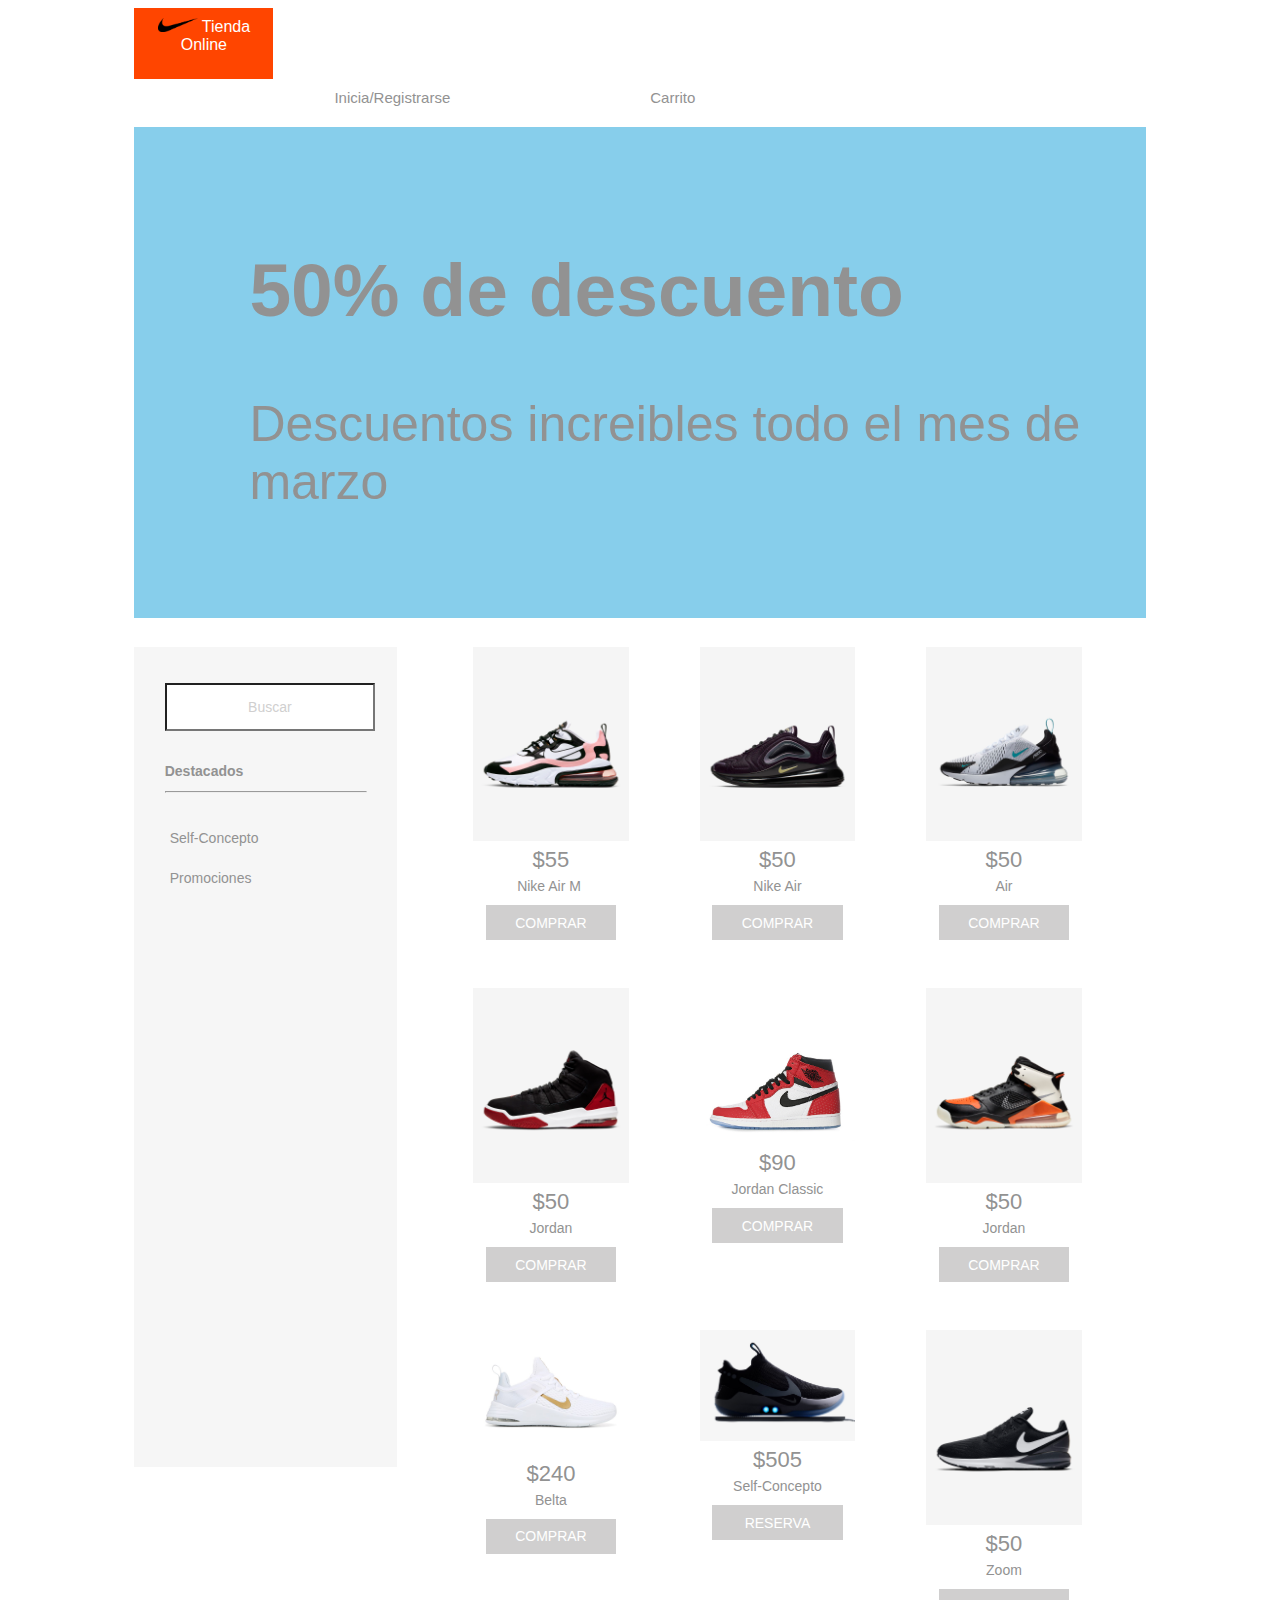
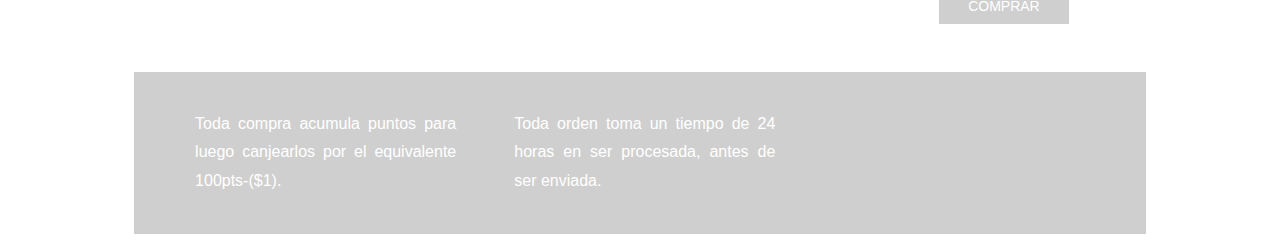
<file: index.html>
<!doctype html>
<html>
<head>
<meta charset="utf-8">
<title>Propuesta Pagina Web</title>
<meta name="viewport" content="width=device-width, initial-scale=1">
<link href="eCommerceAssets/styles/eCommerceStyle.css" rel="stylesheet" type="text/css">
<!--The following script tag downloads a font from the Adobe Edge Web Fonts server for use within the web page. We recommend that you do not modify it.-->
<script>var __adobewebfontsappname__="dreamweaver"</script><script src="http://use.edgefonts.net/montserrat:n4:default;source-sans-pro:n2:default.js" type="text/javascript"></script>
</head>

<body>
<div id="mainWrapper">
  <header> 
    <!-- This is the header content. It contains Logo and links -->
    <div id="logo"><img src="imagenes/nike-logo-1.png" alt="logonike" width="40px"> <!-- <img src="logoImage.png" alt="sample logo"> --> 
      <!-- Company Logo text --> 
      Tienda Online </div>
    <div id="headerLinks"><a href="#" title="Login/Register">Inicia/Registrarse</a><a href="#" title="Cart">Carrito</a></div>
  </header>
  <section id="offer"> 
    <!-- The offer section displays a banner text for promotions -->
    <h2>50% de descuento</h2>
    <p>Descuentos increibles todo el mes de marzo</p>
  </section>
  <div id="content">
    <section class="sidebar"> 
      <!-- This adds a sidebar with 1 searchbox,2 menusets, each with 4 links -->
      <input type="text"  id="search" value="Buscar">
      <div id="menubar">
        <nav class="menu">
          <h2><!-- Title for menuset 1 -->Destacados</h2>
          <hr>
          <ul>
            <!-- List of links under menuset 1 -->
            <li><a href="html/Self-Concepto.html" title="Link">Self-Concepto</a></li>
			  <li><a href="https://www.nike.com/w/new-3n82y">Promociones</a></li>
          </ul>
        </nav>
      </div>
    </section>
    <section class="mainContent">
      <div class="productRow"><!-- Each product row contains info of 3 elements -->
        <article class="productInfo"><!-- Each individual product description -->
          <div><img alt="sample" src="imagenes/air max mujer 2.jpg"></div>
          <p class="price">$55</p>
          <p class="productContent">Nike Air M </p>
          <input type="button" name="button" value="Comprar" class="buyButton">
        </article>
        <article class="productInfo"><!-- Each individual product description -->
          <div><img alt="sample" src="imagenes/air max mujer.jpg"></div>
          <p class="price">$50</p>
          <p class="productContent">Nike Air</p>
          <input type="button" name="button" value="Comprar" class="buyButton">
        </article>
        <article class="productInfo"> <!-- Each individual product description -->
          <div><img alt="sample" src="imagenes/air max 270.jpg"></div>
          <p class="price">$50</p>
          <p class="productContent">Air</p>
          <input type="button" name="button" value="Comprar" class="buyButton">
        </article>
      </div>
      <div class="productRow"> 
        <!-- Each product row contains info of 3 elements -->
        <article class="productInfo"> <!-- Each individual product description -->
          <div><img alt="sample" src="imagenes/jordan 1.jpg"></div>
          <p class="price">$50</p>
          <p class="productContent">Jordan</p>
          <input type="button" name="button" value="Comprar" class="buyButton">
        </article>
        <article class="productInfo"> <!-- Each individual product description -->
          <div><img alt="sample" src="imagenes/jordan 2.jpg"></div>
          <p class="price">$90</p>
          <p class="productContent">Jordan Classic</p>
          <input type="button" name="button" value="Comprar" class="buyButton">
        </article>
        <article class="productInfo"><!-- Each individual product description -->
          <div><img alt="sample" src="imagenes/jordan 3.jpg"></div>
          <p class="price">$50</p>
          <p class="productContent">Jordan</p>
          <input type="button" name="button" value="Comprar" class="buyButton">
        </article>
      </div>
      <div class="productRow">
        <article class="productInfo"> <!-- Each individual product description -->
          <div><img alt="sample" src="imagenes/Belta.jpg"></div>
          <p class="price">$240</p>
          <p class="productContent">Belta</p>
          <input type="button" name="button" value="Comprar" class="buyButton">
        </article>
        <article class="productInfo"><!-- Each individual product description -->
          <div><img alt="sample" src="imagenes/Self.jpg"></div>
          <p class="price">$505</p>
          <p class="productContent">Self-Concepto</p>
          <input type="button" name="button" value="Reserva" class="buyButton">
        </article>
        <article class="productInfo"><!-- Each individual product description -->
          <div><img alt="sample" src="imagenes/Zoom.jpg"></div>
          <p class="price">$50</p>
          <p class="productContent">Zoom</p>
          <input type="button" name="button" value="Comprar" class="buyButton">
        </article>
      </div>
    </section>
  </div>
  <footer> 
    <!-- This is the footer with default 3 divs -->
    <div>
      <p>Toda compra acumula puntos para luego canjearlos por el equivalente 100pts-($1).</p>
    </div>
    <div>
      <p>Toda orden toma un tiempo de 24 horas en ser procesada, antes de ser enviada.</p>
    </div>
    <div class="footerlinks">
      
    </div>
  </footer>
</div>
</body>
</html>
</file>
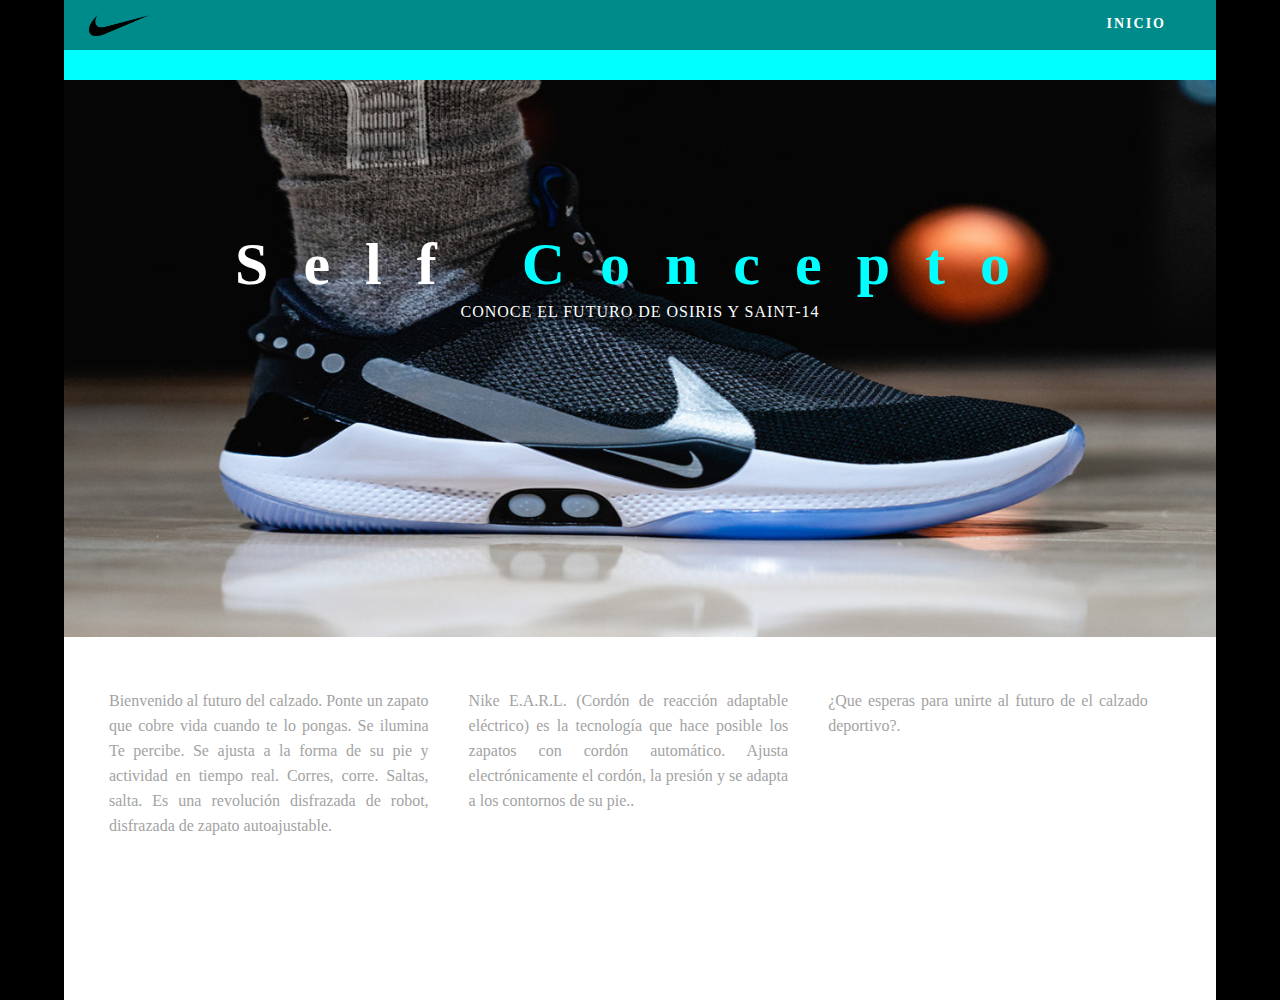
<file: html/Self-Concepto.html>
<!doctype html>
<html lang="en-US">
<head>
<meta charset="utf-8">
<meta http-equiv="X-UA-Compatible" content="IE=edge">
<meta name="viewport" content="width=device-width, initial-scale=1">
<title>Light Theme</title>
<link href="../css/singlePageTemplate.css" rel="stylesheet" type="text/css">
<!--The following script tag downloads a font from the Adobe Edge Web Fonts server for use within the web page. We recommend that you do not modify it.-->
<script>var __adobewebfontsappname__="dreamweaver"</script>
<script src="http://use.edgefonts.net/source-sans-pro:n2:default.js" type="text/javascript"></script>
<!-- HTML5 shim and Respond.js for IE8 support of HTML5 elements and media queries -->
<!-- WARNING: Respond.js doesn't work if you view the page via file:// -->
<!--[if lt IE 9]>
      <script src="https://oss.maxcdn.com/html5shiv/3.7.2/html5shiv.min.js"></script>
      <script src="https://oss.maxcdn.com/respond/1.4.2/respond.min.js"></script>
    <![endif]-->
</head>
<body>
<!-- Main Container -->
<div class="container"> 
  <!-- Navigation -->
<header> <a href="">
    <h4 class="logo"><img src="../imagenes/nike-logo-1.png" width="60px" alt="logo"></h4>
    </a>
    <nav>
      <ul>
        <li><a href="#hero">INICIO</a></li>
      </ul>
    </nav>
  </header>
  <!-- Hero Section -->
<section class="hero" id="hero">
    <h2 class="hero_header">Self <span class="light">Concepto</span></h2>
    <p class="tagline">Conoce el futuro de Osiris y Saint-14</p>
  </section>
  <!-- About Section -->
  <section class="about" id="about">
    <h2 class="hidden">About</h2>
    <p class="text_column">Bienvenido al futuro del calzado. Ponte un zapato que cobre vida cuando te lo pongas. Se ilumina Te percibe. Se ajusta a la forma de su pie y actividad en tiempo real. Corres, corre. Saltas, salta. Es una revolución disfrazada de robot, disfrazada de zapato autoajustable. </p>
    <p class="text_column">Nike E.A.R.L. (Cordón de reacción adaptable eléctrico) es la tecnología que hace posible los zapatos con cordón automático. Ajusta electrónicamente el cordón, la presión y se adapta a los contornos de su pie.. </p>
    <p class="text_column">¿Que esperas para unirte al futuro de el calzado deportivo?. </p>
  </section>
  <!-- Stats Gallery Section -->
	</div> 
</body>
</html>
</file>
<file: eCommerceAssets/styles/eCommerceStyle.css>
@charset "utf-8";
/* Global Styles */

a:hover {
	color: rgba(255,255,255,1.00);
}
/*header*/
header {
	font-family: 'Montserrat', sans-serif;
	color: rgba(146,146,146,1.00);
	font-size: 16px;
	font-style: normal;
	font-weight: 400;
}
/* Logo placeholder*/
#logo {
	float: left;
	padding-top: 10px;
	padding-bottom: 25px;
	width: 139px;
	text-align: center;
	color: rgba(255,255,255,1.00);
	background-color:orangered;
}
/* div for Links in header */
#headerLinks {
	float: left;
	width:100%;
	text-align: inherit;
	padding-top: 10px;
	padding-bottom: 20px;
	background-color: rgba(255,255,255,1.00);
}
/* Links in header */
#headerLinks a {
	text-decoration: none;
	color: rgba(146,146,146,1.00);
	padding-left: 200px;
	font-size: 15px;
}
/* Offer text banner*/
#offer {
	font-family: 'Montserrat', sans-serif;
	clear: both;
	font-size: 50px;
	background-color: skyblue;
	color: rgba(146,146,146,1.00);
	padding-left: 115px;
	padding-top: 57px;
	padding-bottom: 57px;
}
/* Main content of the site */
#content {
	clear: both;
	overflow: auto;
	padding-top: 29px;
}
/* Sidebar */
#content .sidebar {
	font-family: 'Montserrat', sans-serif;
	color: rgba(146,146,146,1.00);
	float: left;
	width: 20%;
	padding-left: 3%;
	padding-right: 3%;
	text-align: center;
	background-color: rgba(246,246,246,1.00);
	padding-top: 36px;
	height: 784px;
}
/* main content of the site */
#content .mainContent {
	float: left;
	width: 70%;
	text-align: center;
	padding-left: 4%;
}
/*menubar's properties for menus in sidebar */
#content .sidebar #menubar {
	text-align: left;
	color: rgba(146,146,146,1.00);
	position: relative;
	left: 0%;
}
/* Search field in sidebar */
#content .sidebar #search {
	width: 100%;
	border-radius: 0px;
	height: 42px;
	text-align: center;
	color: rgba(208,207,207,1.00);
	font-size: 14px;
	;
	margin-bottom: 21px;
}
/* Whole page content */
#mainWrapper {
	width: 80%;
	padding-left: 10%;
}
/*menu elements */
.menu ul li {
	list-style-type: none;
	font-size: x-large;
	position: relative;
	left: -35px;
	padding-top: 12px;
}
/* Product rows for catalog */
#content .mainContent .productRow {
	overflow: auto;
	color: rgba(146,146,146,1.00);
}
/* Each product Information in the catalog */
.mainContent .productRow .productInfo {
	float: left;
	padding-left: 5%;
	padding-right: 5%;
	width: 22%;
}
/* Prices of a products in catalog */
.productRow .productInfo .price {
	font-family: 'Montserrat', sans-serif;
	color: rgba(146,146,146,1.00);
	font-size: 22px;
	position: relative;
	top: -20px;
}
/* Content holder for products in catalog*/
.productRow .productInfo .productContent {
	position: relative;
	top: -37px;
	font-size: 14px;
	font-family: source-sans-pro, sans-serif;
	font-style: normal;
	font-weight: 200;
	color: rgba(146,146,146,1.00);
	white-space: pre-wrap;
}
/* Buy button for products in catalog */
.productRow .productInfo .buyButton {
	position: relative;
	top: -48px;
	width: 84%;
	background-color: rgba(208,207,207,1.00);
	height: 35px;
	color: rgba(255,255,255,1.00);
	border-style: none;
	font-size: 14px;
	text-transform: uppercase;
	margin-top: 8px;
}
/* footer */
#mainWrapper footer {
	clear: both;
	overflow: auto;
	background-color: rgba(208,207,207,1.00);
	font-family: source-sans-pro, sans-serif;
	font-style: normal;
	font-weight: 200;
	line-height: 1.8;
	padding-top: 22px;
	padding-left: 22px;
	text-align: center;
	padding-bottom: 22px;
	padding-right: 22px;
}
/*Each footer content */
#mainWrapper footer div {
	width: 27%;
	float: left;
	padding-left: 4%;
	padding-right: 2%;
	color: rgba(255,255,255,1.00);
	text-align: justify;
}
/* Links in footer */
footer div a {
	color: rgba(146,146,146,1.00);
	display: block;
	text-decoration: none;
	text-align: center;
}
/* Product's images in catalog */
.productInfo div img {
	width: 100%;
}
/*Links in sidebar */
.sidebar #menubar .menu ul li a {
	color: rgba(146,146,146,1.00);
	text-decoration: none;
}
.sidebar #menubar .menu ul li a:hover {
	color: rgba(107,97,97,1.00);
	text-decoration: none;
}
/* Menu headings in sidebar */
#menubar .menu h2 {
	font-size: 14px;
}
/*Links under menus in sidebar */
#menubar .menu ul li a {
	font-size: 14px;
}
/* Menus in sidebar */
.sidebar #menubar .menu {
	margin-bottom: 29px;
}
/* Container for links in footer */
footer .footerlinks {
	margin-top: -15px;
}

/* Media query for tablets */
@media screen and (max-width:700px) {
/* search field in sidebar */
#content .sidebar #search {
	display: none;
}
/* sidebar */
#content .sidebar {
	float: none;
	width: 100%;
	height: auto;
	overflow: auto;
	padding-left: 12%;
	padding-top: 0px;
}
/* horizontal separators in sidebar */
#content .sidebar hr {
	display: none;
}
/*The sidebar and maincontent of page */
#content {
	position: relative;
	top: -22px;
	width: 100%;
	overflow: hidden;
}
/*menu headings in sidebar */
#menubar .menu h2 {
	display: inline;
	font-size: medium;
	padding-right: 6%;
}
/* Unordered List of links */
#menubar .menu ul {
	display: inline;
}
/*list elements */
#menubar .menu ul li {
	display: inline;
	font-size: medium;
	padding-left: 0%;
	padding-right: 3%;
}
/*The link to be hidden in tablet view */
.sidebar #menubar .menu ul .notimp {
	display: none;
}
/* menus in sidebar */
.sidebar #menubar .menu {
	width: 100%;
	text-align: center;
	position: relative;
	top: 16px;
}
/*menubar in sidebar */
#content .sidebar #menubar {
	position: relative;
	left: -7%;
	overflow: hidden;
	width: 95%;
	padding-top: 0px;
}
/* offer banners content */
#mainWrapper #offer p {
	font-size: small;
}
/* main content region of page */
#mainWrapper #content .mainContent {
	overflow: hidden;
	width: 95%;
	margin-top: 40px;
}
/* Prices of products in catalog view */
.productRow .productInfo .price {
	font-size: 19px;
}
/* Content holders in catalog view */
.productRow .productInfo .productContent {
	font-size: 16px;
}
/* Buy buttons in catalog view */
.productRow .productInfo .buyButton {
	font-size: 15px;
}
/* Container for links in footer */
#mainWrapper footer .footerlinks {
	float: none;
	width: 100%;
	position: relative;
	top: 17px;
	clear: both;
	text-align: center;
	left: 0%;
	padding-bottom: 19px;
}
/* Container for each footer divisions */
#mainWrapper footer div {
	width: 44%;
	text-align: justify;
	font-size: 15px;
}
/* Links in footer */
.footerlinks p a {
	padding-top: 0px;
	padding-bottom: 0px;
	display: inline;
	padding-right: 35px;
}
/* Footer region */
#mainWrapper footer {
	padding-left: 16px;
	overflow: hidden;
}
/* Links in header */
header #headerLinks a {
	padding-left: 0px;
	padding-right: 30px;
}
/* Offer- Text banner */
#mainWrapper #offer {
	padding-left: 22%;
}
/* Paragraphs in footer */
footer .footerlinks p {
	display: inline;
}
}

/*media query for small screen devices */
@media screen and (max-width:480px) {
/*Container for links in header */
#mainWrapper header #headerLinks {
	width: 100%;
	text-align: center;
	background-color: rgba(190,190,190,1.00);
	padding-bottom: 21px;
}
/* Logo placeholder*/
#mainWrapper header #logo {
	width: 100%;
	text-align: center;
}
/* Links in header */
header #headerLinks a {
	text-align: center;
	padding-right: 15px;
	padding-left: 0px;
}
/*Offer - Text Banner */
#mainWrapper #offer {
	padding-left: 0px;
	text-align: center;
}
/* Menubar in sidebar */
#content .sidebar #menubar {
	position: relative;
	left: -8%;
	text-align: center;
}
/*Menu headings in sidebar */
#menubar .menu h2 {
	width: 100%;
	display: block;
}
/* Each product in catalog view */
.mainContent .productRow .productInfo {
	width: 100%;
	display: block;
	padding-left: 0px;
	padding-right: 0px;
	position: relative;
	left: -2%;
}
#mainWrapper footer div {
	width: 100%;
	margin-left: -16px;
	text-align: justify;
	padding-bottom: 16px;
	overflow: auto;
}
/* Unordered list for menu elements */
.menu ul {
	position: relative;
	padding-left: 24%;
}
/* Container for links in footer */
#mainWrapper footer .footerlinks {
	padding-left: 8%;
}
/* Main content which excludes the sidebar */
#mainwrapper #content .mainContent {
	margin-top: -81px;
	text-align: center;
	width: 100%;
	padding-left: 0px;
}
}
</file>
<file: css/singlePageTemplate.css>
@charset "UTF-8";
/* Body */
body {
	font-family: source-sans-pro;
	background-color: black;
	margin-top: 0px;
	margin-right: 0px;
	margin-bottom: 0px;
	margin-left: 0px;
	font-style: normal;
	font-weight: 200;
}
/* Container */
.container {
	width: 90%;
	margin-left: auto;
	margin-right: auto;
	height: 1000px;
	background-color: #FFFFFF;
}
/* Navigation */
header {
	width: 100%;
	height: 5%;
	background-color: darkcyan;
	border-bottom: 30px solid cyan;
}
.logo {
	color: #fff;
	font-weight: bold;
	text-align: undefined;
	width: 10%;
	float: left;
	margin-top: 15px;
	margin-left: 25px;
	letter-spacing: 4px;
}
nav {
	float: right;
	width: 50%;
	text-align: right;
	margin-right: 25px;
}
header nav ul {
	list-style: none;
	float: right;
}
nav ul li {
	float: left;
	color: #FFFFFF;
	font-size: 14px;
	text-align: left;
	margin-right: 25px;
	letter-spacing: 2px;
	font-weight: bold;
	transition: all 0.3s linear;
}
ul li a {
	color: #FFFFFF;
	text-decoration: none;
}
ul li:hover a {
	color: #2C9AB7;
}
.hero_header {
	color: #FFFFFF;
	text-align: center;
	margin-top: 0px;
	margin-right: 0px;
	margin-bottom: 0px;
	margin-left: 0px;
	letter-spacing: 35px;
	font-size: 60px
}
/* Hero Section */
.hero {
	background: url("../imagenes/selfwallpaper.jpg");
	background-repeat:round;
	padding-top: 150px;
	padding-bottom: 300px;
}
.light {
	font-weight: bold;
	color: cyan;
}
.tagline {
	text-align: center;
	color: #FFFFFF;
	margin-top: 4px;
	font-weight: lighter;
	text-transform: uppercase;
	letter-spacing: 1px;
}
/* About Section */
.text_column {
	width: 29%;
	text-align: justify;
	font-weight: lighter;
	line-height: 25px;
	float: left;
	padding-left: 20px;
	padding-right: 20px;
	color: #A3A3A3;
}
.about {
	padding-left: 25px;
	padding-right: 25px;
	padding-top: 35px;
	display: inline-block;
	background-color: #FFFFFF;
	margin-top: 0px;
}
/* Stats Gallery */
.stats {
	color: #717070;
	margin-bottom: 5px;
}
.gallery {
	clear: both;
	display: inline-block;
	width: 100%;
	background-color: #FFFFFF;
	/* [disabled]min-width: 400px;
*/
	padding-bottom: 35px;
	padding-top: 0px;
	margin-top: -5px;
	margin-bottom: 0px;
}
.thumbnail {
	width: 25%;
	text-align: center;
	float: left;
	margin-top: 35px;
}
.gallery .thumbnail h4 {
	margin-top: 5px;
	margin-right: 5px;
	margin-bottom: 5px;
	margin-left: 5px;
	color: #52BAD5;
}
.gallery .thumbnail p {
	margin-top: 0px;
	margin-right: 0px;
	margin-bottom: 0px;
	margin-left: 0px;
	color: #A3A3A3;
}
/* Parallax Section */
.banner {
	background-color: #2D9AB7;
	background-image: url(../images/parallax.png);
	height: 400px;
	background-attachment: fixed;
	background-size: cover;
	background-repeat: no-repeat;
}
.parallax {
	color: #FFFFFF;
	text-align: right;
	padding-right: 100px;
	padding-top: 110px;
	letter-spacing: 2px;
	margin-top: 0px;
}
.parallax_description {
	color: #FFFFFF;
	text-align: right;
	padding-right: 100px;
	width: 30%;
	float: right;
	font-weight: lighter;
	line-height: 23px;
	margin-top: 0px;
	margin-right: 0px;
	margin-bottom: 0px;
	margin-left: 0px;
}
/* More info */
footer {
	background-color: #FFFFFF;
	padding-bottom: 35px;
}
.footer_column {
	width: 50%;
	text-align: center;
	padding-top: 30px;
	float: left;
}
footer .footer_column h3 {
	color: #B3B3B3;
	text-align: center;
}
footer .footer_column p {
	color: #717070;
	background-color: #FFFFFF;
}
.cards {
	width: 100%;
	height: auto;
	max-width: 400px;
	max-height: 200px;
}
footer .footer_column p {
	padding-left: 30px;
	padding-right: 30px;
	text-align: justify;
	line-height: 25px;
	font-weight: lighter;
	margin-left: 20px;
	margin-right: 20px;
}
.button {
	width: 200px;
	margin-top: 40px;
	margin-right: auto;
	margin-bottom: auto;
	margin-left: auto;
	padding-top: 20px;
	padding-right: 10px;
	padding-bottom: 20px;
	padding-left: 10px;
	text-align: center;
	vertical-align: middle;
	border-radius: 0px;
	text-transform: uppercase;
	font-weight: bold;
	letter-spacing: 2px;
	border: 3px solid #FFFFFF;
	color: #FFFFFF;
	transition: all 0.3s linear;
}
.button:hover {
	background-color: #FEFEFE;
	color: #C4C4C4;
	cursor: pointer;
}
.copyright {
	text-align: center;
	padding-top: 20px;
	padding-bottom: 20px;
	background-color: #717070;
	color: #FFFFFF;
	text-transform: uppercase;
	font-weight: lighter;
	letter-spacing: 2px;
	border-top-width: 2px;
}
.footer_banner {
	background-color: #B3B3B3;
	padding-top: 60px;
	padding-bottom: 60PX;
	margin-bottom: 0px;
	background-image: url(../images/pattern.png);
	background-repeat: repeat;
}
footer {
	display: inline-block;
}
.hidden {
	display: none;
}

/* Mobile */
@media (max-width: 320px) {
.logo {
	width: 100%;
	text-align: center;
	margin-top: 13px;
	margin-right: 0px;
	margin-bottom: 0px;
	margin-left: 0px;
}
.container header nav {
	margin-top: 0px;
	margin-right: 0px;
	margin-bottom: 0px;
	margin-left: 0px;
	width: 100%;
	float: none;
	display: none;
}
header nav ul {
}
nav ul li {
	margin-top: 0px;
	margin-right: 0px;
	margin-bottom: 0px;
	margin-left: 0px;
	width: 100%;
	text-align: center;
}
.text_column {
	width: 100%;
	text-align: justify;
	padding-top: 0px;
	padding-right: 0px;
	padding-bottom: 0px;
	padding-left: 0px;
}
.thumbnail {
	width: 100%;
}
.footer_column {
	width: 100%;
	margin-top: 0px;
}
.parallax {
	text-align: center;
	margin-top: 0px;
	margin-right: 0px;
	margin-bottom: 0px;
	margin-left: 0px;
	padding-top: 40%;
	padding-right: 0px;
	padding-bottom: 0px;
	padding-left: 0px;
	width: 100%;
	font-size: 18px;
}
.parallax_description {
	padding-top: 0px;
	padding-right: 0px;
	padding-bottom: 0px;
	padding-left: 0px;
	width: 90%;
	margin-top: 25px;
	margin-right: 0px;
	margin-bottom: 0px;
	margin-left: 12px;
	float: none;
	text-align: center;
}
.banner {
	background-color: #2D9AB7;
	background-image: none;
}
.tagline {
	margin-top: 20px;
	line-height: 22px;
}
.hero_header {
	padding-left: 10px;
	padding-right: 10px;
	line-height: 22px;
	text-align: center;
}
}

/* Small Tablets */
@media (min-width: 321px)and (max-width: 767px) {
.logo {
	width: 100%;
	text-align: center;
	margin-top: 13px;
	margin-right: 0px;
	margin-bottom: 0px;
	margin-left: 0px;
	color: #043745;
}
.container header nav {
	margin-top: 0px;
	margin-right: 0px;
	margin-bottom: 0px;
	margin-left: 0px;
	width: 100%;
	float: none;
	overflow: auto;
	display: inline-block;
	background: #52bad5;
}
header nav ul {
	padding: 0px;
	float: none;
}
nav ul li {
	margin-top: 0px;
	margin-right: 0px;
	margin-bottom: 0px;
	margin-left: 0px;
	width: 100%;
	text-align: center;
	padding-top: 8px;
	padding-bottom: 8px;
}
.text_column {
	width: 100%;
	text-align: left;
	padding-top: 0px;
	padding-right: 0px;
	padding-bottom: 0px;
	padding-left: 0px;
}
.thumbnail {
	width: 100%;
}
.footer_column {
	width: 100%;
	margin-top: 0px;
}
.parallax {
	text-align: center;
	margin-top: 0px;
	margin-right: 0px;
	margin-bottom: 0px;
	margin-left: 0px;
	padding-top: 40%;
	padding-right: 0px;
	padding-bottom: 0px;
	padding-left: 0px;
	width: 100%;
	font-size: 18px;
}
.parallax_description {
	padding-top: 0px;
	padding-right: 0px;
	padding-bottom: 0px;
	padding-left: 0px;
	margin-top: 30%;
	margin-right: 0px;
	margin-bottom: 0px;
	margin-left: 0px;
	float: none;
	width: 100%;
	text-align: center;
}
.thumbnail {
	width: 50%;
}
.parallax {
	margin-top: 0px;
	margin-right: 0px;
	margin-bottom: 0px;
	margin-left: 0px;
	padding-right: 0px;
	padding-bottom: 0px;
	padding-left: 0px;
	padding-top: 20%;
}
.parallax_description {
	margin-top: 0px;
	margin-right: 0px;
	margin-bottom: 0px;
	margin-left: 0px;
	width: 100%;
	padding-top: 30px;
}
.banner {
	padding-left: 20px;
	padding-right: 20px;
}
.footer_column {
	width: 100%;
}
}

/* Small Desktops */
@media (min-width: 768px) and (max-width: 1096px) {
.text_column {
	width: 100%;
}
.thumbnail {
	width: 50%;
}
.text_column {
	width: 100%;
	margin-top: 0px;
	margin-right: 0px;
	margin-bottom: 0px;
	margin-left: 0px;
	padding-top: 0px;
	padding-right: 0px;
	padding-bottom: 0px;
	padding-left: 0px;
}
.banner {
	margin-top: 0px;
	padding-top: 0px;
}
}
</file>
